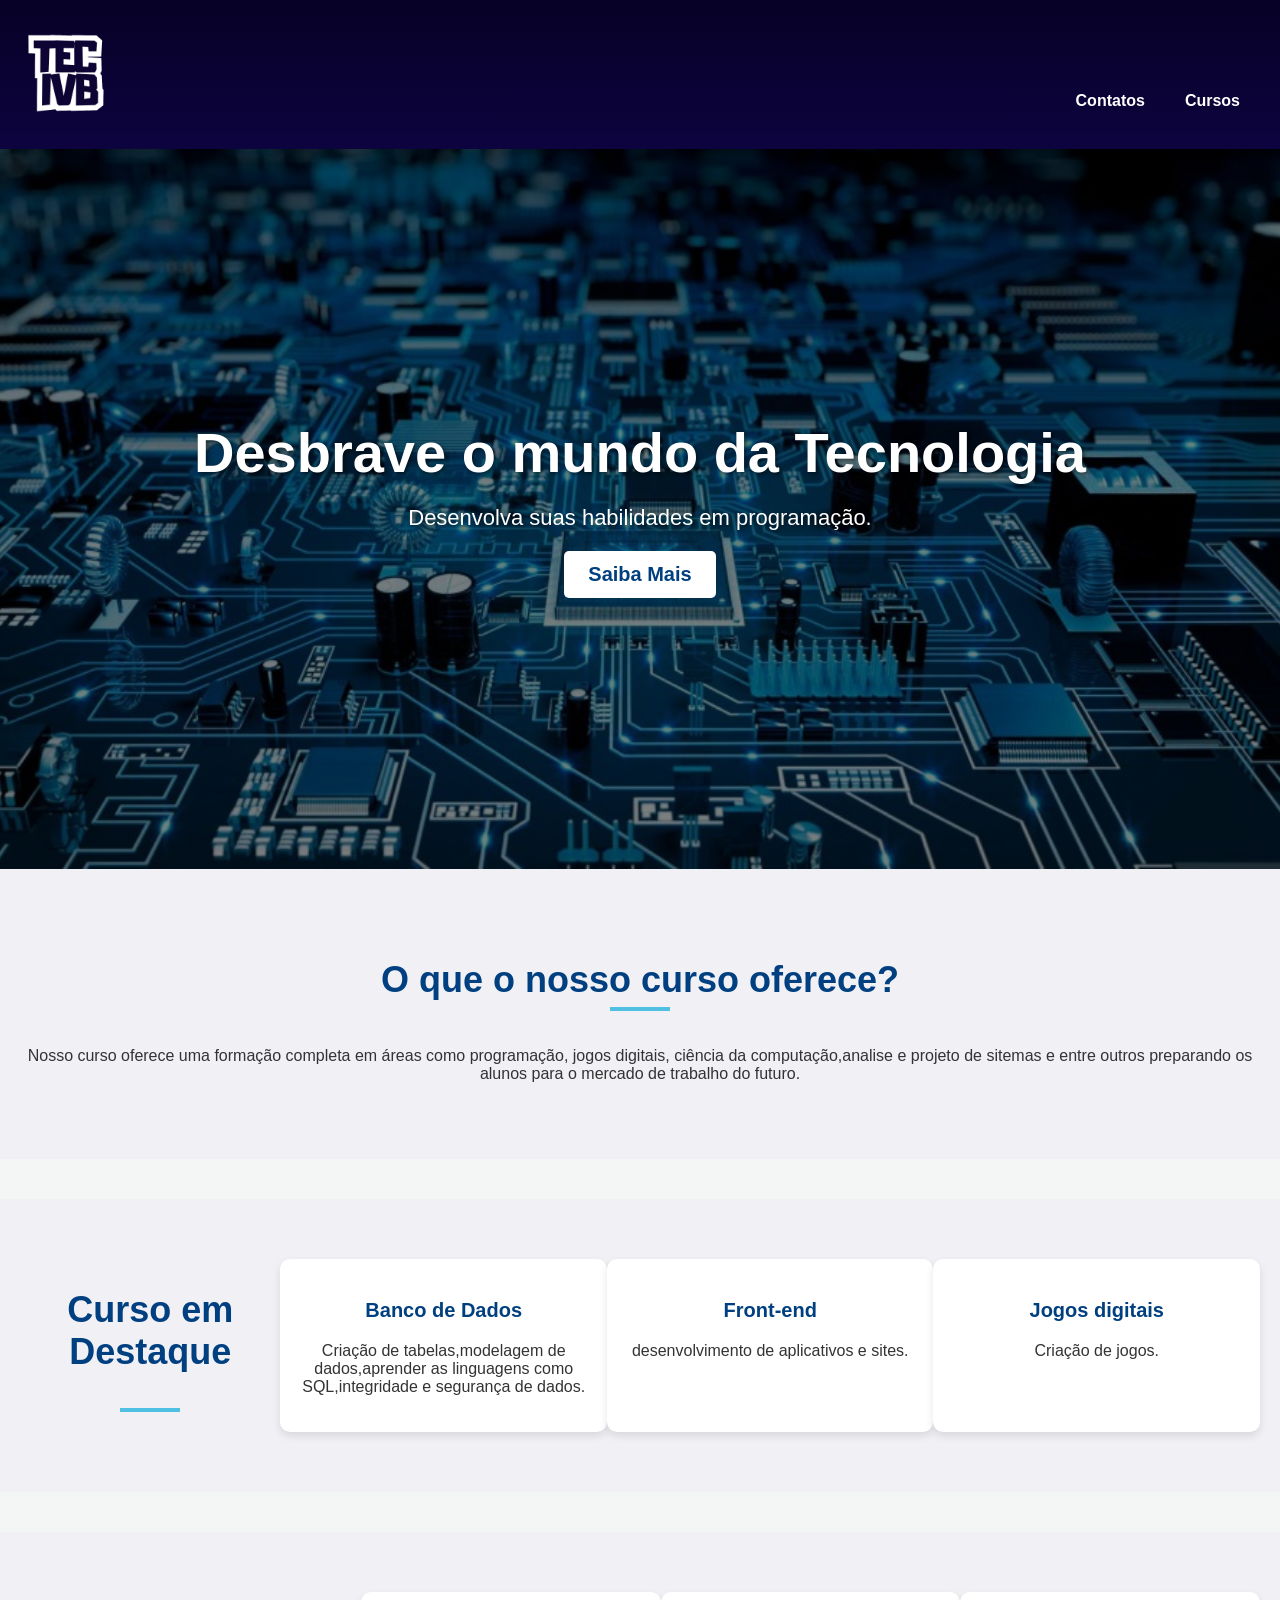
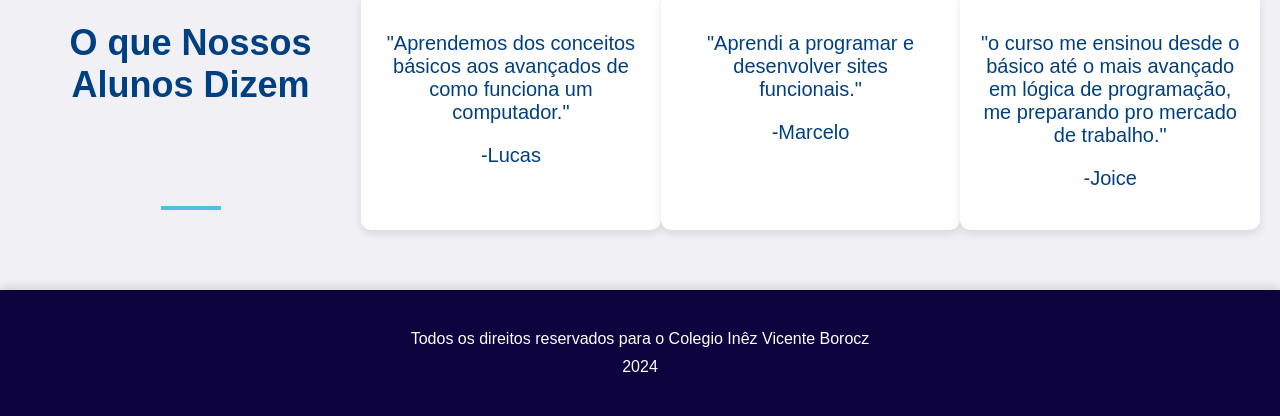
<file: tecivb-main/index.html>
<!DOCTYPE html>
<html lang="pt-br">

<head>
    <meta charset="UTF-8">
    <meta http-equiv="X-UA-Compatible" content="IE=edge">
    <meta name="viewport" content="width=device-width, initial-scale=1.0">
    <title>Curso Técnico IVB</title>
    <link rel="stylesheet" href="style.css">
</head>

<body>
    <header>
        <img src="img/htMIHqJ (1).png" alt="logodotecnico" id="logo"></img>
        <nav>
            <h3><a href="contact.html">Contatos</a></h3>
            <h3><a href="">Cursos</a></h3>
        </nav>
    </header>

    <section class="hero">
        <h1>Desbrave o mundo da Tecnologia</h1>
        <p>Desenvolva suas habilidades em programação.</p>
        <a href="https://youtu.be/1PK4cBdgpAg?si=kR08-z1C7GFjiCNE"><button>Saiba Mais</button></a>
    </section>

    <section id="about" class="section">
        <h2>O que o nosso curso oferece?</h2>
        <p>Nosso curso oferece uma formação completa em áreas como programação, jogos digitais, ciência da
            computação,analise e projeto de sitemas e entre outros preparando os alunos para o mercado de trabalho do
            futuro.</p>
    </section>

    <section id="projects" class="section projects">
        <h2>Curso em Destaque</h2>
        <div class="project">
            <h3>Banco de Dados</h3>
            <p>Criação de tabelas,modelagem de dados,aprender as linguagens como SQL,integridade e segurança de dados.
            </p>
        </div>
        <div class="project">
            <h3>Front-end</h3>
            <p>desenvolvimento de aplicativos e sites.</p>
        </div>
        <div class="project">
            <h3>Jogos digitais</h3>
            <p>Criação de jogos.</p>
        </div>
    </section>

    <section id="testimonials" class="section testimonials">
        <h2>O que Nossos Alunos Dizem</h2>
        <div class="testimonial">
            <p>"Aprendemos dos conceitos básicos aos avançados de como funciona um computador." </p>
            <p>-Lucas</p>
        </div>
        <div class="testimonial">
            <p>"Aprendi a programar e desenvolver sites funcionais."</p>
            <p>-Marcelo</p>
        </div>
        <div class="testimonial">
            <p>"o curso me ensinou desde o básico até o mais avançado em lógica de programação, me preparando pro mercado de trabalho."</p>
            <p>-Joice</p>
        </div>
    </section>

    <footer>
        <p>Todos os direitos reservados para o Colegio Inêz Vicente Borocz</p>
        <p>2024</p>
    </footer>


</body>

</html>
</file>
<file: tecivb-main/style.css>
body {
    background-color: #F4F5F5;
    margin: 0;
    padding: 0;
    font-family: Arial, Helvetica, sans-serif;
}

header {
    display: flex;
    justify-content: space-between;
    align-items: flex-start;
    background: linear-gradient(#070126, #0d033f);
    padding: 20px;
    color: #F4F5F5;
}

#logo {
    width: 95px;
}

nav {
    display: flex;
    margin-right: 20px;
    padding-top: 50px;
}

nav h3 {
    display: inline;
    color: #F4F5F5;
    margin-left: 20px;
    cursor: pointer;
    transition: transform 0.3s ease;
}

nav h3:hover {
    transform: scale(1.2);

}


#conteudo {
    text-align: center;
}

body {
    font-family: 'Arial', sans-serif;
    margin: 0;
    padding: 0;
    color: #333;
}

header {
    background-color: #004080;
    color: white;
    display: flex;
    justify-content: space-between;
    padding: 20px;
    align-items: center;
    box-shadow: 0 4px 8px rgba(0, 0, 0, 0.1);
    position: sticky;
    top: 0;
    z-index: 10;
}

header h1 {
    margin: 0;
    font-size: 24px;
    text-transform: uppercase;
    font-weight: bold;
    letter-spacing: 1px;
}

header nav a {
    color: white;
    margin-left: 20px;
    text-decoration: none;
    font-size: 16px;
    font-weight: bold;
    transition: color 0.3s ease;
}

header nav a:hover {
    color: #ff0000;
}

.hero {
    background-image: linear-gradient(rgba(0, 0, 0, 0.5), rgba(0, 0, 0, 0.5)), url('img/tecnologia-da-informacao-890x500-1-1.jpg');
    background-size: cover;
    background-position: center;
    height: 80vh;
    display: flex;
    flex-direction: column;
    justify-content: center;
    align-items: center;
    color: white;
    text-align: center;
    text-shadow: 2px 2px 4px rgba(0, 0, 0, 0.5);
}

.hero h1 {
    font-size: 56px;
    margin: 0;
    animation: fadeInDown 1.5s ease-in-out;
}

.hero p {
    font-size: 22px;
    margin: 20px 0;
    animation: fadeInUp 2s ease-in-out;
}

.hero button {
    padding: 12px 24px;
    background-color: white;
    color: #004080;
    border: none;
    border-radius: 5px;
    font-size: 20px;
    font-weight: bold;
    cursor: pointer;
    transition: background-color 0.3s ease, transform 0.3s ease;
    animation: fadeInUp 2.5s ease-in-out;
}

.hero button:hover {
    background-color: #ffffff;
    transform: scale(1.05);
}

.section {
    padding: 60px 20px;
    text-align: center;
    background-color: #f0f0f5;
}

.section h2 {
    font-size: 36px;
    margin-bottom: 20px;
    position: relative;
    display: inline-block;
    padding-bottom: 10px;
    color: #004080;
}

.section h2::after {
    content: '';
    width: 60px;
    height: 4px;
    background-color: #50c0e2;
    position: absolute;
    bottom: 0;
    left: 50%;
    transform: translateX(-50%);
}

.projects,
.testimonials {
    display: flex;
    justify-content: space-around;
    margin-top: 40px;
}

.project,
.testimonial {
    width: 30%;
    background-color: white;
    padding: 20px;
    border-radius: 10px;
    box-shadow: 0 4px 8px rgba(0, 0, 0, 0.1);
    transition: transform 0.3s ease;
}

.project:hover,
.testimonial:hover {
    transform: translateY(-10px);
}

.project h3,
.testimonial p {
    font-size: 20px;
    color: #004080;
}

footer {
    background-color: #0d033f;
    color: white;
    padding: 30px 20px;
    text-align: center;
    box-shadow: 0 -4px 8px rgba(0, 0, 0, 0.1);
}

footer p {
    margin: 10px 0;
}

/* Animações */
@keyframes fadeInDown {
    0% {
        opacity: 0;
        transform: translateY(-30px);
    }

    100% {
        opacity: 1;
        transform: translateY(0);
    }
}

@keyframes fadeInUp {
    0% {
        opacity: 0;
        transform: translateY(30px);
    }

    100% {
        opacity: 1;
        transform: translateY(0);
    }
}
</file>
